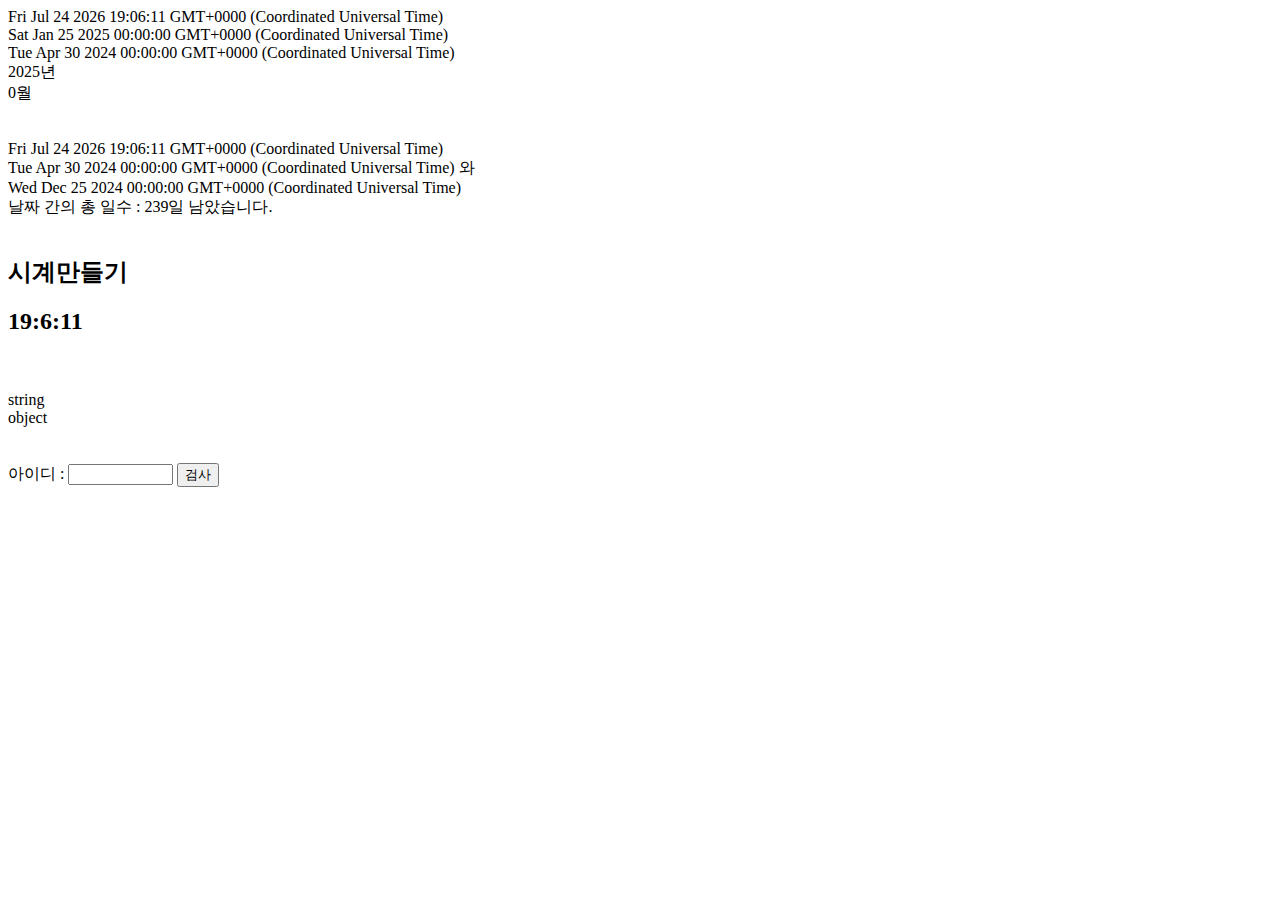
<file: 0430.html>
<!DOCTYPE html>
<html lang="en">
<head>
    <meta charset="UTF-8">
    <meta name="viewport" content="width=device-width, initial-scale=1.0">
    <title>Document</title>
</head>
<body>
    
    <script>        

        let d = Date();
        let d1 = new Date(2024, 12, 25);
        let d2 = new Date("April 30 2024")
        document.write(d + "<br>");
        document.write(d1 + "<br>");
        document.write(d2 + "<br>");
        document.write(d1.getFullYear() + "년" + "<br>");
        document.write(d1.getMonth() + "월" + "<br><br><br>"); 


        // 남은 일수 계산하기
        let date = Date();
        let date1 = new Date("04/30/2024");
        let date2 = new Date("12/25/2024");
        let diff = date2.getTime() - date1.getTime();
        let diff_days = diff / (1000 * 3600 * 24);
        document.write(date + "<br>")
        document.write(
            date1 + " 와 <br>"
            + date2 + "<br> 날짜 간의 총 일수 : "
            + diff_days + "일 남았습니다.");
        
    </script>
    <br>
    <br>
    <!-- 시계 만들기 -->
    <h2>시계만들기</h2>
    <h2 id = 'clock'></h2>
    <script>
        function setClock() {
            let now = new Date();
            let s = now.getHours() + ":" + now.getMinutes() + ":" + now.getSeconds();
            document.getElementById('clock').innerHTML = s;

            setTimeout('setClock()', 1000);  
        }
        setClock();
        // setTimeout을 사용해 1초 단위로 시간이 흐름
    </script>
    <br>
    <br>
    <script>
        let sLiteral = "문자열 리터럴";

        sObject = new String("문자열 객체");

        document.writeln(typeof (sLiteral) + '<br>');
        document.writeln(typeof (sObject) + '<br>');

    </script>
    <br>
    <br>
    <script>
        function checkID() {
            let y = document.getElementById("ID").value;
            if(s.length < 5)
            alert("아이디는 5글자 이상이어야 합니다.");
        }

    </script>
        아이디 : <input type="text" id = "id" size=10>
        <button onclick="checkID()">검사</button>
</body>
</html>
</file>
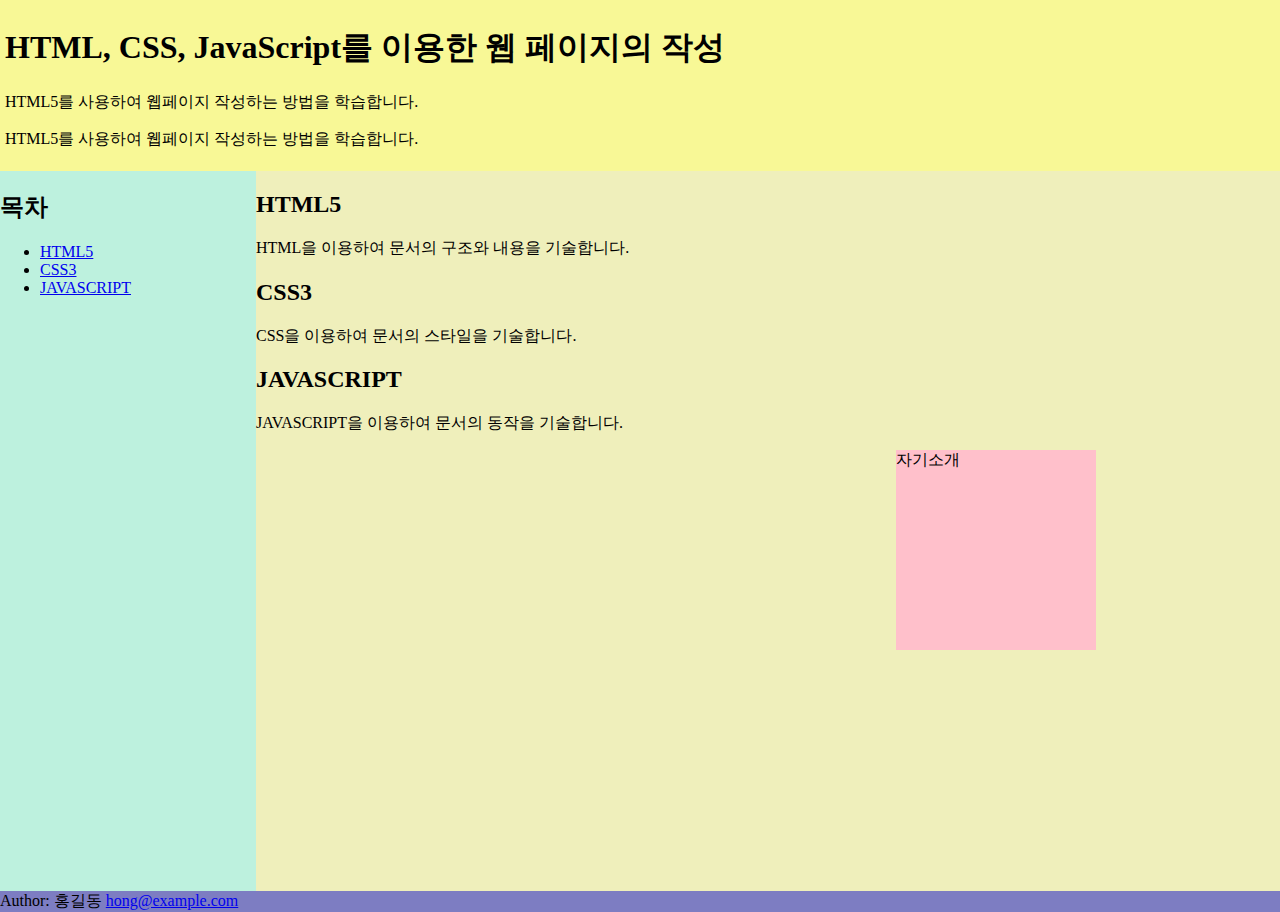
<file: 123.html>
<!DOCTYPE html>
<html lang="ko">
<head>
 <meta charset="UTF-8">
 <title>웹페이지제작</title>
 <style>
    html, body {
        height: 100%; 
        margin:0px;
    }
    header {
        background-color: rgba(247, 247, 143, 0.932);
        padding:5px;
        margin:0px;
    }
 nav {
    float: left; width: 20%; height: 80%; 
    background: rgba(170, 237, 213, 0.775);
    }
 section {
    float: left; width: 80%; height: 80%; 
    background-color: rgb(239, 239, 187);
    }
 footer { 
    background-color: rgb(125, 125, 194); 
    /* margin: 0px 0px 0px 0px;*/
    clear:both ; 
 }

 div {
    position:absolute;
    top:50%;
    left:70%;
    background-color: pink;
    width:200px;
    height: 200px;
    } 
 </style>
</head>

<body>
 <header>
    <h1>HTML, CSS, JavaScript를 이용한 웹 페이지의 작성</h1>
    <p>HTML5를 사용하여 웹페이지 작성하는 방법을 학습합니다.</p>
    <p>HTML5를 사용하여 웹페이지 작성하는 방법을 학습합니다.</p>
 </header>
 
 <nav>
    <h2>목차</h2>
 <ul>
    <li><a href=#html> HTML5 </a></li>
    <li><a href=#css> CSS3 </a></li>
    <li><a href=#js> JAVASCRIPT </a></li>
 </ul>
 </nav>
 
 <section>
    <article id="html">
        <h2>HTML5</h2>
        <p>HTML을 이용하여 문서의 구조와 내용을 기술합니다. </p>
 </article>
    
    <article id="css">
        <h2>CSS3</h2>
        <p>CSS을 이용하여 문서의 스타일을 기술합니다. </p>
    </article>
 
    <article id="js">
        <h2>JAVASCRIPT</h2>
        <p>JAVASCRIPT을 이용하여 문서의 동작을 기술합니다. </p>
    </article>

<div id="profile">
     자기소개
 </div>
 </section>
 
 <footer>
    <p>Author: 홍길동 <a href="mailto:hong@example.com">hong@example.com</a></p>
 </footer>
</body>
</html>
</file>
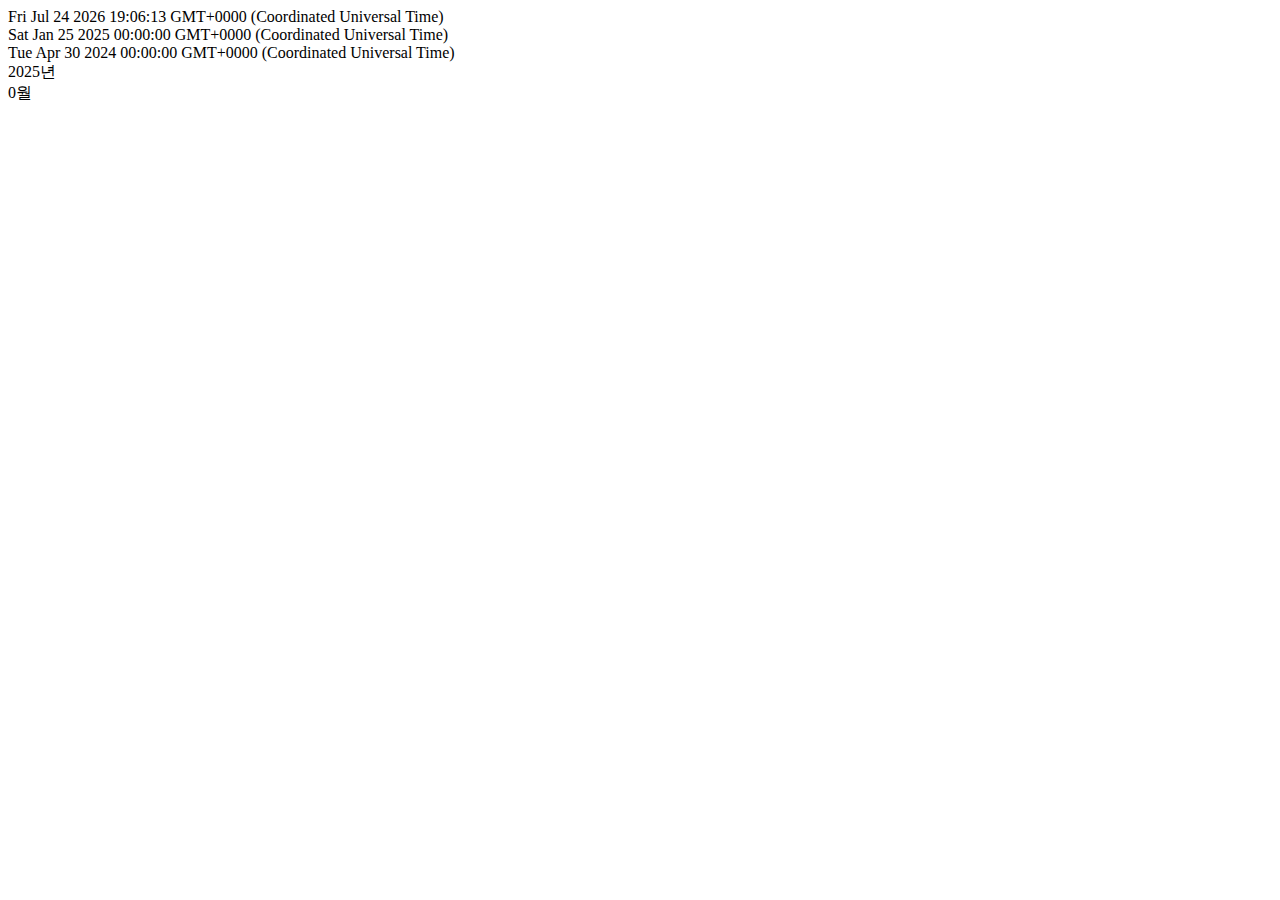
<file: 240430.html>
<!DOCTYPE html>
<html lang="en">
<head>
    <meta charset="UTF-8">
    <meta name="viewport" content="width=device-width, initial-scale=1.0">
    <title>Document</title>
</head>
<body>
    <script>
        let d = Date();
        let d1 = new Date(2024, 12, 25);
        let d2 = new Date("April 30 2024")
        document.write(d + "<br>");
        document.write(d1 + "<br>");
        document.write(d2 + "<br>");
        document.write(d1.getFullYear() + "년" + "<br>");
        document.write(d1.getMonth() + "월");

    </script>
</body>
</html>
</file>
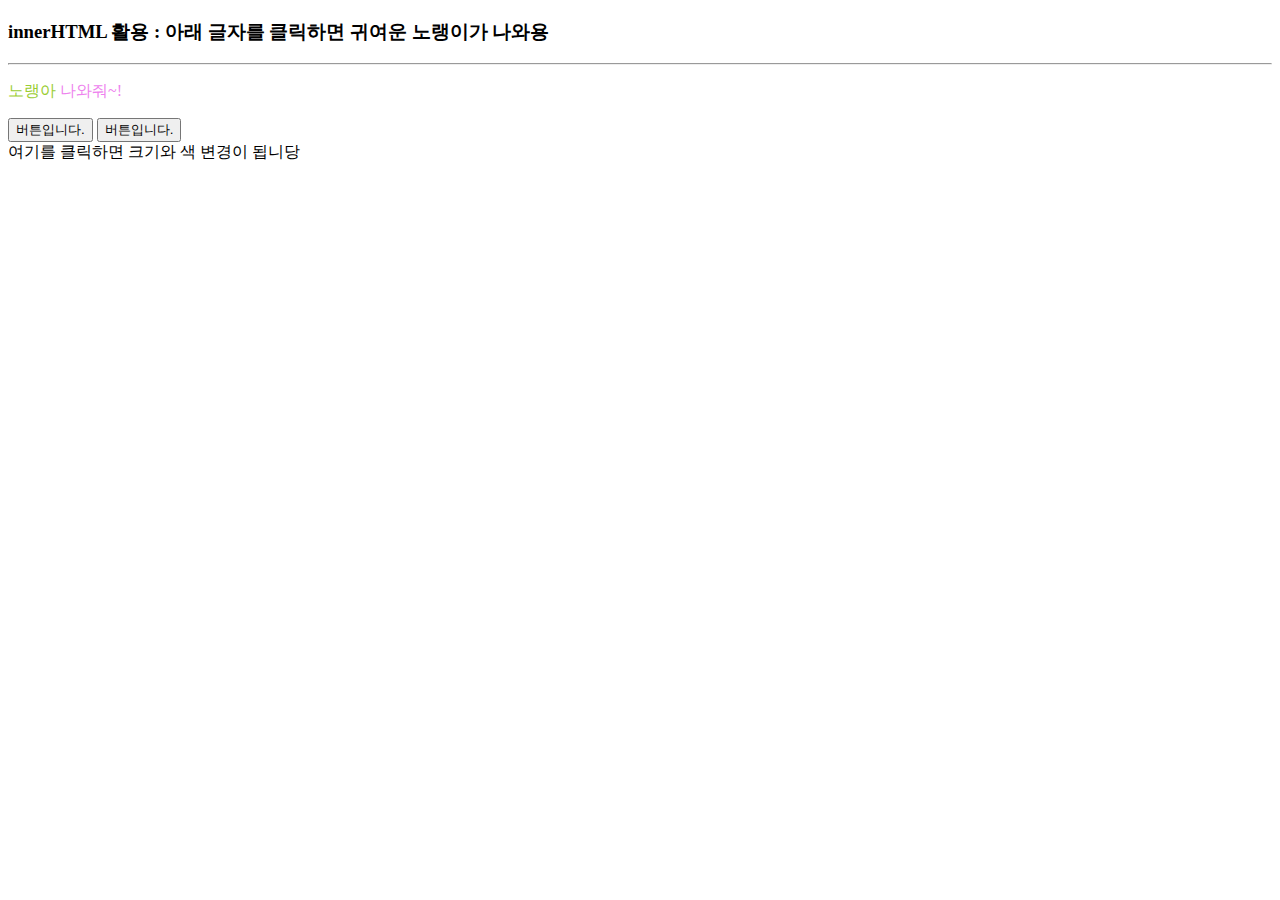
<file: 240514.html>
<!DOCTYPE html>
<html lang="en">
<head>
    <meta charset="UTF-8">
    <meta name="viewport" content="width=device-width, initial-scale=1.0">
    <title>Document</title>
</head>
<body>
    <script>
        function change() {
            let p = document.getElementById("firstP");
            p.innerHTML = "짜 <img src = 'image/노랭이.jpg'> 잔";
        }

        function change1(obj, size, color) {
            obj.style.color = color;
            obj.style.fontSize = size;

        }
    </script>

    <h3>innerHTML 활용 : 아래 글자를 클릭하면 귀여운 노랭이가 나와용</h3>
    <hr>
    <p id = "firstP" style="color: yellowgreen;"
    onclick="change()">
    노랭아 <span style="color: violet;">나와줘~!</span>
    </p>

    <button onclick="change1(this, '30px', 'navy')">버튼입니다.</button>
    <button onclick="change1(this, '30px', 'green')">버튼입니다.</button>

    <div onclick="change1(this, '30px', 'pink')">
        여기를 클릭하면 크기와 색 변경이 됩니당
    </div>
</body>
</html>
</file>
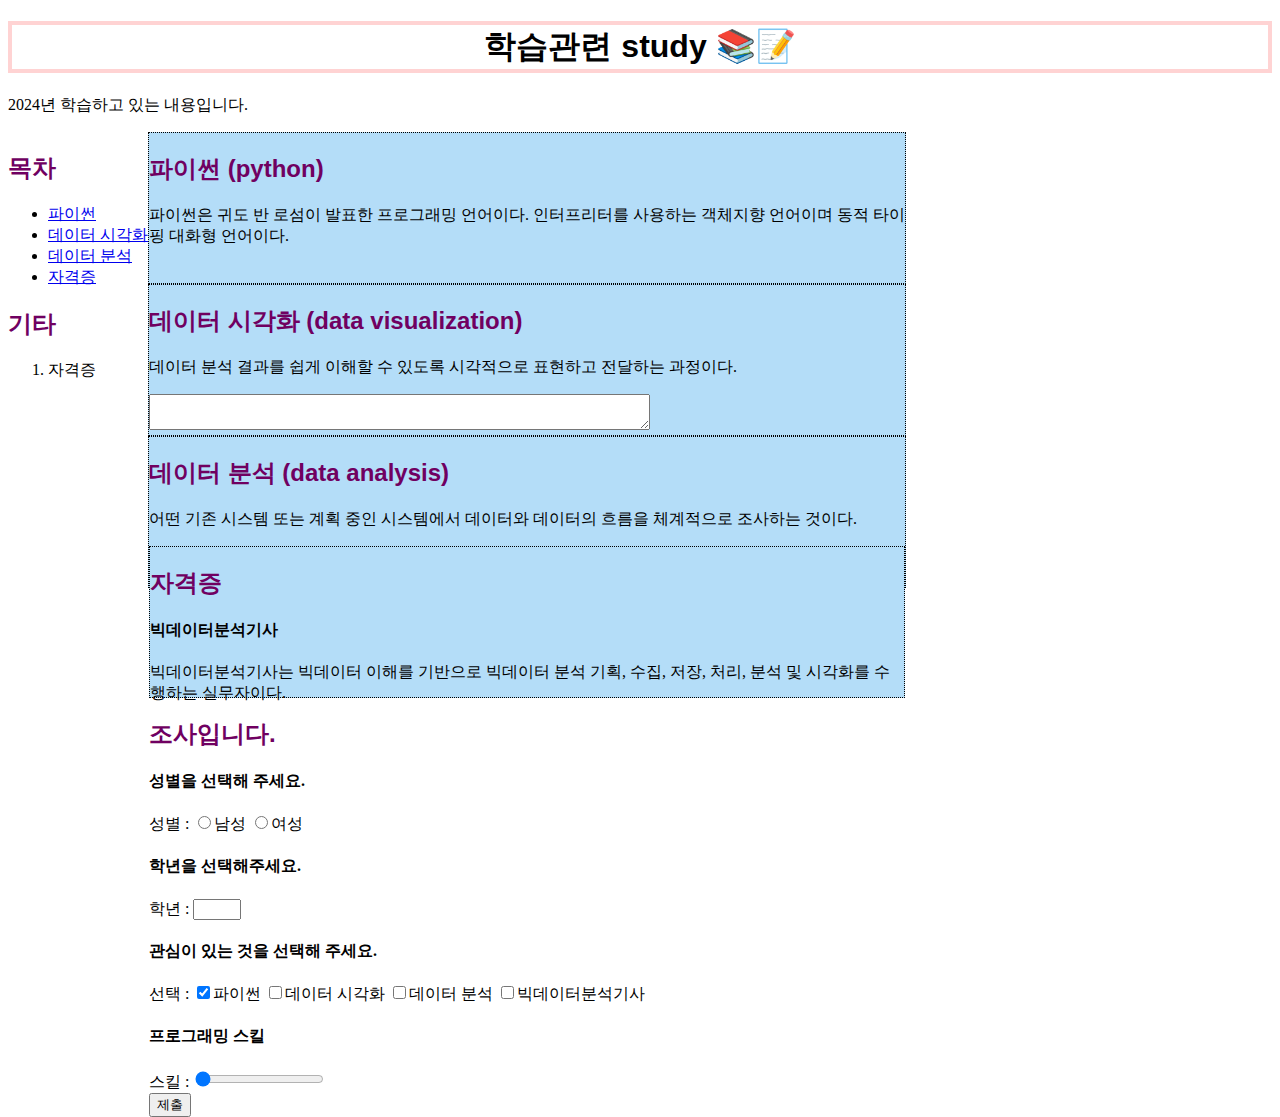
<file: 3주차.html>
<!DOCTYPE html>
<title>시맨틱 태그로 구조화 연습</title>
<head>
    <link rel="stylesheet" href="mycss.css">
</head>

<body>

    <!-- 헤더 -->
    <header>
        <h1>학습관련 study 📚📝</h1>
        <p>2024년 학습하고 있는 내용입니다.</p>
    </header>

    <!-- 목차 만들기 -->
    <nav>
        <h2>목차</h2>
        <ul> <!-- 순서를 주고 싶다면 ol 사용 -->
            <li><a href="#파이썬">파이썬</a></li>
            <li><a href="#데이터 시각화">데이터 시각화</a></li>
            <li><a href="#데이터 분석">데이터 분석</a></li>
            <li><a href="#자격증">자격증</a></li>
        </ul>
        <h2>기타</h2>
        <ol>
            <li>자격증</li>
        </ol>
    </nav>

    <!-- 섹션 -->
    <section>
        <article id = "py">
            <h2>파이썬 (python)</h2>
            <p>파이썬은 귀도 반 로섬이 발표한 프로그래밍 언어이다. 인터프리터를 사용하는 객체지향 언어이며 동적 타이핑 대화형 언어이다.</p>
        </article>
        <article id = "data visualization">
            <h2>데이터 시각화 (data visualization)</h2>
            <p>데이터 분석 결과를 쉽게 이해할 수 있도록 시각적으로 표현하고 전달하는 과정이다.</p>
            <textarea name="feedback" rows="2" cols="60">
            </textarea>
        </article>
        <article id= "data analysis">
            <h2>데이터 분석 (data analysis)</h2>
            <p>어떤 기존 시스템 또는 계획 중인 시스템에서 데이터와 데이터의 흐름을 체계적으로 조사하는 것이다.</p>
        <article id = "license">
            <h2>자격증 <h/2></h>
            <h4>빅데이터분석기사</h4>
            <p>빅데이터분석기사는 빅데이터 이해를 기반으로 빅데이터 분석 기획, 수집, 저장, 처리, 분석 및 시각화를 수행하는 실무자이다.</p>
            </h2>
        </article>
        <h2>조사입니다. </h2>
        <h4>성별을 선택해 주세요.</h4>
            <form>
                성별 :
                    <input type="radio" name="gender" value="male">남성
                    <input type="radio" name="gender" value="female">여성 <br>
                    <h4>학년을 선택해주세요.</h4>
                학년 :
                    <input type="number" min="1" max="4">
                    <h4>관심이 있는 것을 선택해 주세요.</h4>
                선택 :
                    <input type="checkbox" name="fruits" value="apple" checked>파이썬
                    <input type="checkbox" name="fruits" value="grape">데이터 시각화
                    <input type="checkbox" name="fruits" value="grape">데이터 분석
                    <input type="checkbox" name="fruits" value="orange">빅데이터분석기사
                    <h4>프로그래밍 스킬</h4>
                스킬 :
                    <input type="range" min="1" max="10" value="1"><br>
                    <input type="submit" value="제출" />

            </form>
    </section>

</body>
</html>
</file>
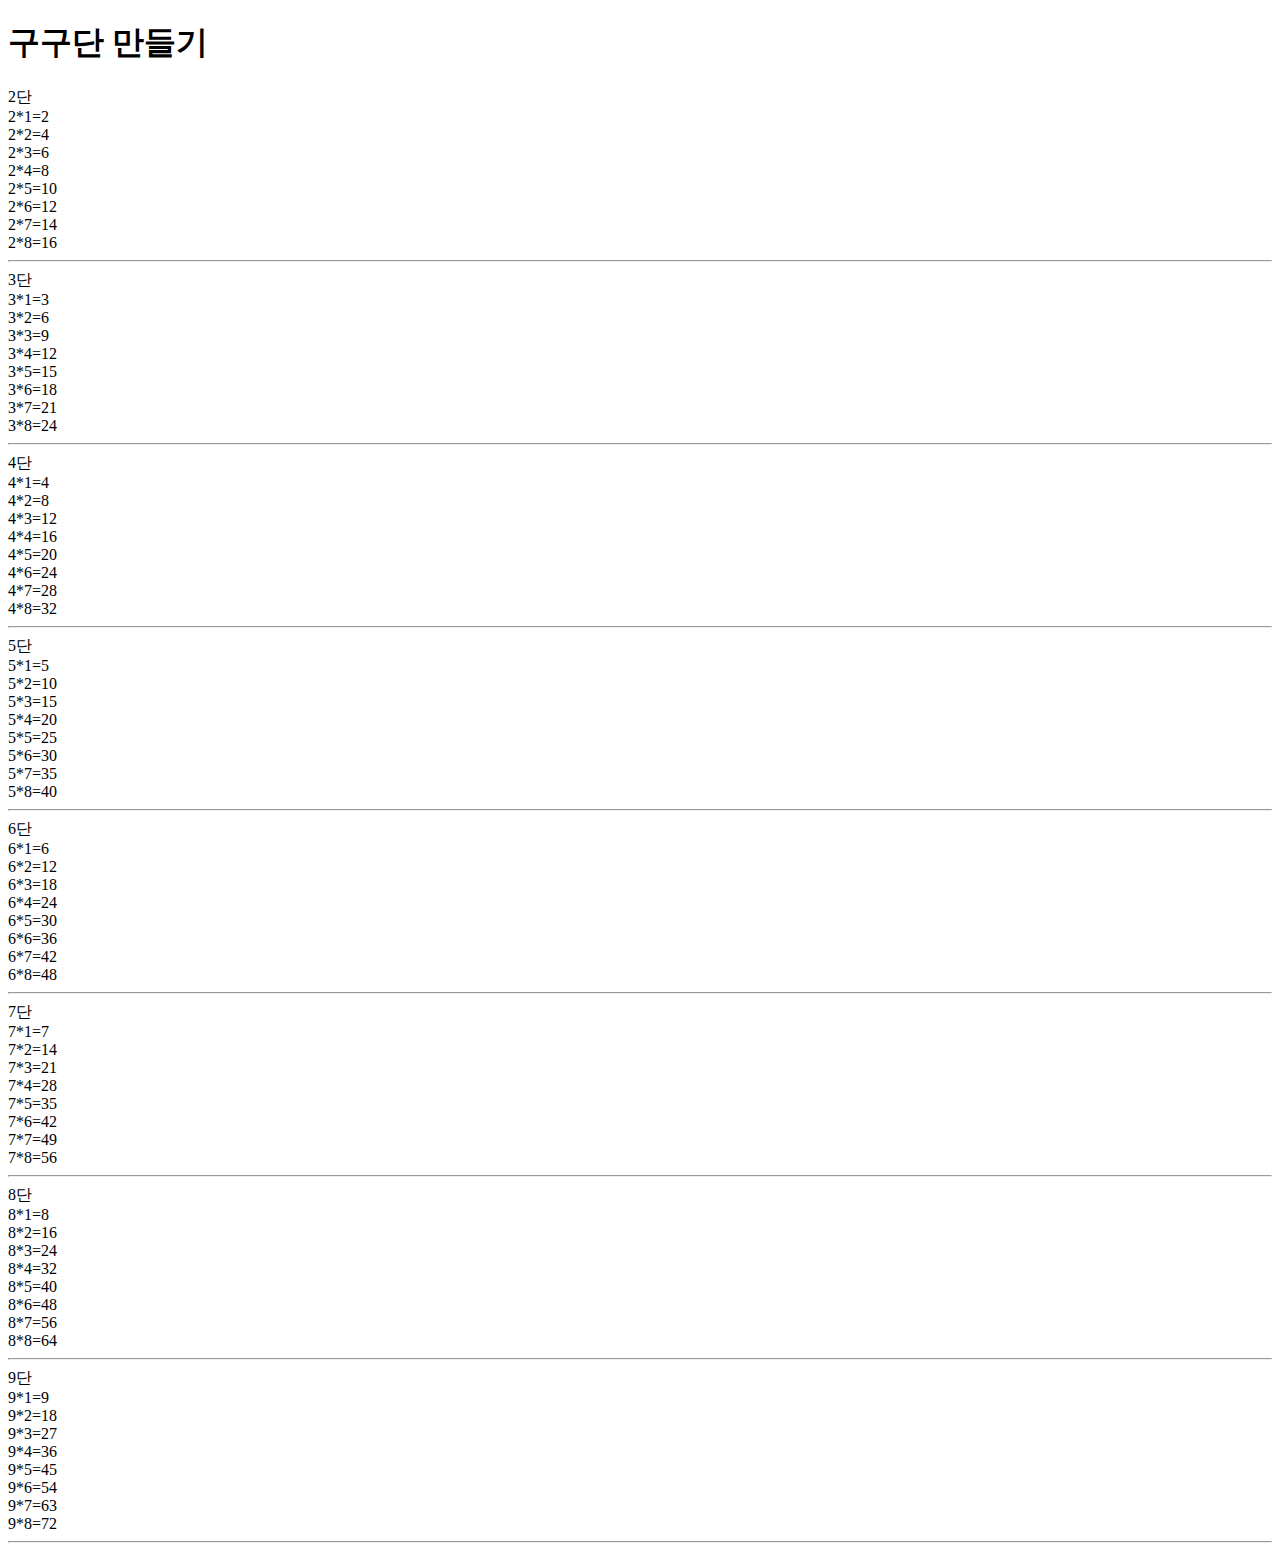
<file: 71.html>
<!DOCTYPE html>
<html lang="en">
<head>
    <meta charset="UTF-8">
    <meta name="viewport" content="width=device-width, initial-scale=1.0">
    <title>구구단</title>
</head>
<body>
    <h1>구구단 만들기</h1>
    <script>
        for(let dan=2; dan<=9; dan++){
            document.write(dan + "단<br>"); //단 시작 위치
            for(i=1;i<9;i++){
                document.write(dan + "*" + i + "=" + dan*i + "<br>")
            } //한 단이 끝나는 위치
            document.write("<hr>");
        }
    </script>

</body>
</html>
</file>
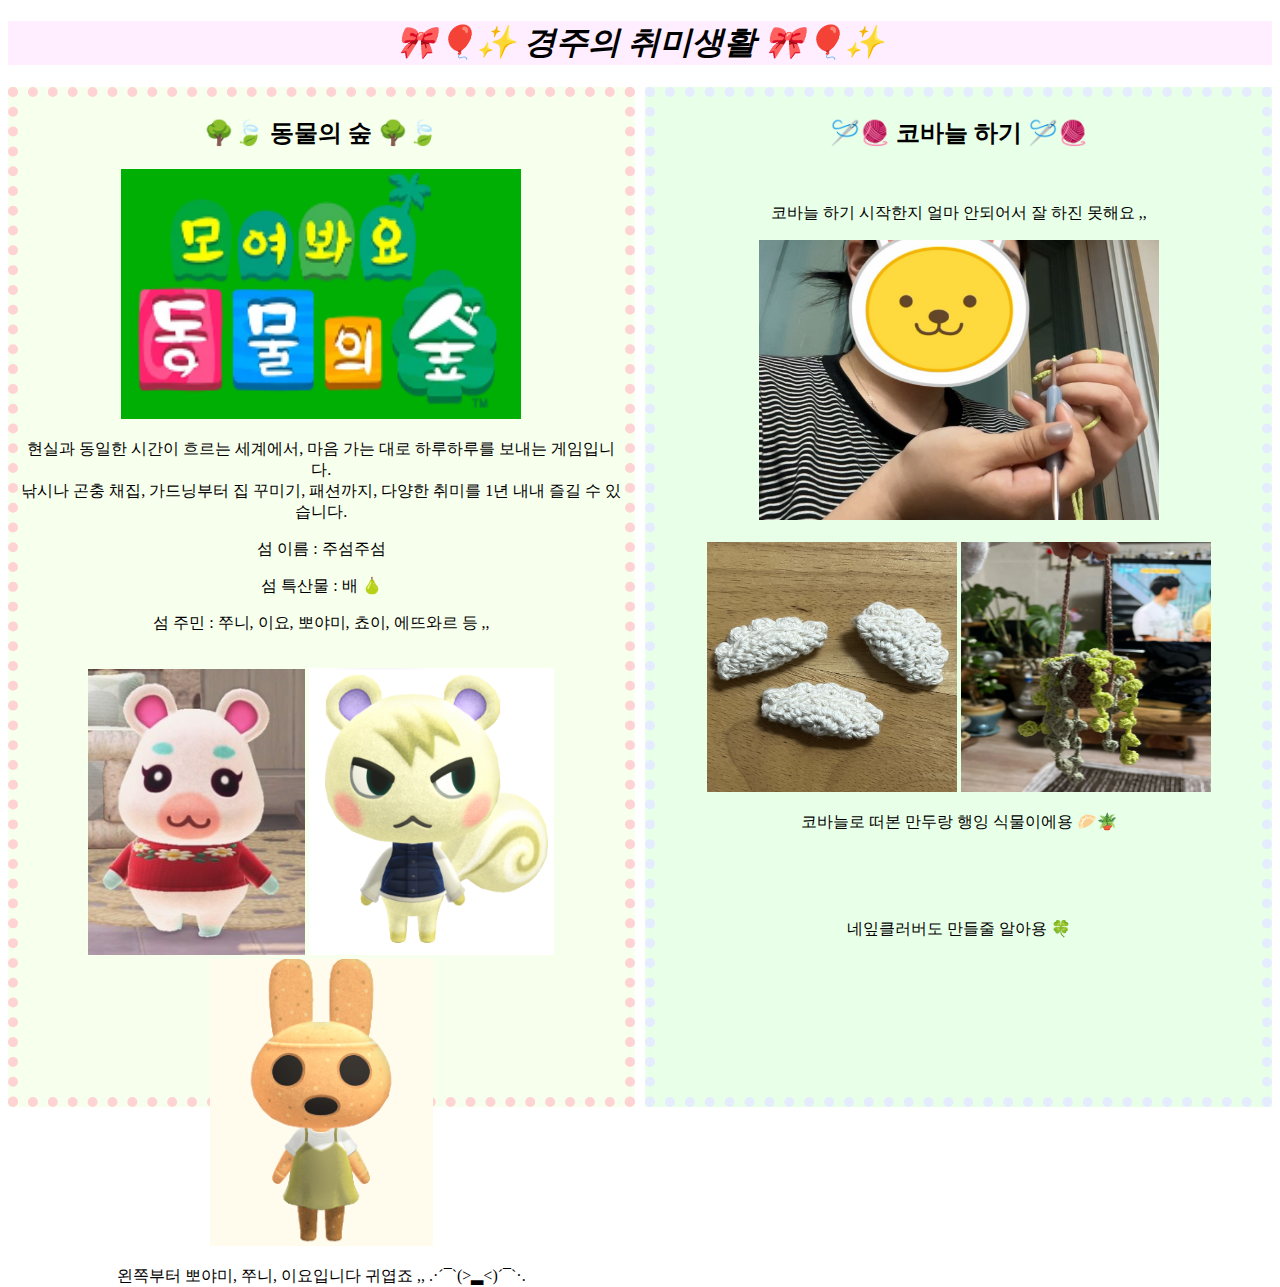
<file: hobby.html>
<!DOCTYPE html>
<html lang="en">
<head>
    <meta charset="UTF-8">
    <meta name="viewport" content="width=device-width, initial-scale=1.0">
    <title>hobby</title>
</head>

<body>

    <link rel="stylesheet" href="hobby_css.css">
    
    <header>
        <h1 id="a">🎀🎈✨ 경주의 취미생활 🎀🎈✨</h1>
    </header>

    <section>
        <article id="art1">
            <h2>🌳🍃 동물의 숲 🌳🍃</h2>
            <img src="image/동물의 숲.PNG" alt="" width="400" height="250">
            <p>현실과 동일한 시간이 흐르는 세계에서, 마음 가는 대로 하루하루를 보내는 게임입니다. <br>
            낚시나 곤충 채집, 가드닝부터 집 꾸미기, 패션까지, 다양한 취미를 1년 내내 즐길 수 있습니다.</p>
            <p>섬 이름 : 주섬주섬</p>
            <p>섬 특산물 : 배 🍐</p>
            <p>섬 주민 : 쭈니, 이요, 뽀야미, 쵸이, 에뜨와르 등 ,,</p> <br>
            <img src="image/뽀야미.PNG" alt=""> <img src="image/쭈니.PNG" alt="" width="245" > <img src="image/이요.PNG" alt="" width="223">
            <p>왼쪽부터 뽀야미, 쭈니, 이요입니다 귀엽죠 ,, .·´¯`(>▂<)´¯`·. </p>
        </article>

        <aside id="art2">
            <h2>🪡🧶 코바늘 하기 🪡🧶</h2> <br>
            <p>코바늘 하기 시작한지 얼마 안되어서 잘 하진 못해요 ,,</p>
            <img src="image/코바늘하는나.jpg" alt="" width="400" height="280"> <br> <br>
            <img src="image/만두.jpg" alt="" width="250" height="250"> <img src="image/코바늘식물.jpg" alt="" width="250" height="250">
            <p>코바늘로 떠본 만두랑 행잉 식물이에용 🥟🪴</p> <br><br><br>
            <p>네잎클러버도 만들줄 알아용 🍀</p>
        </aside>
    </section>

</body>
</html>
</file>
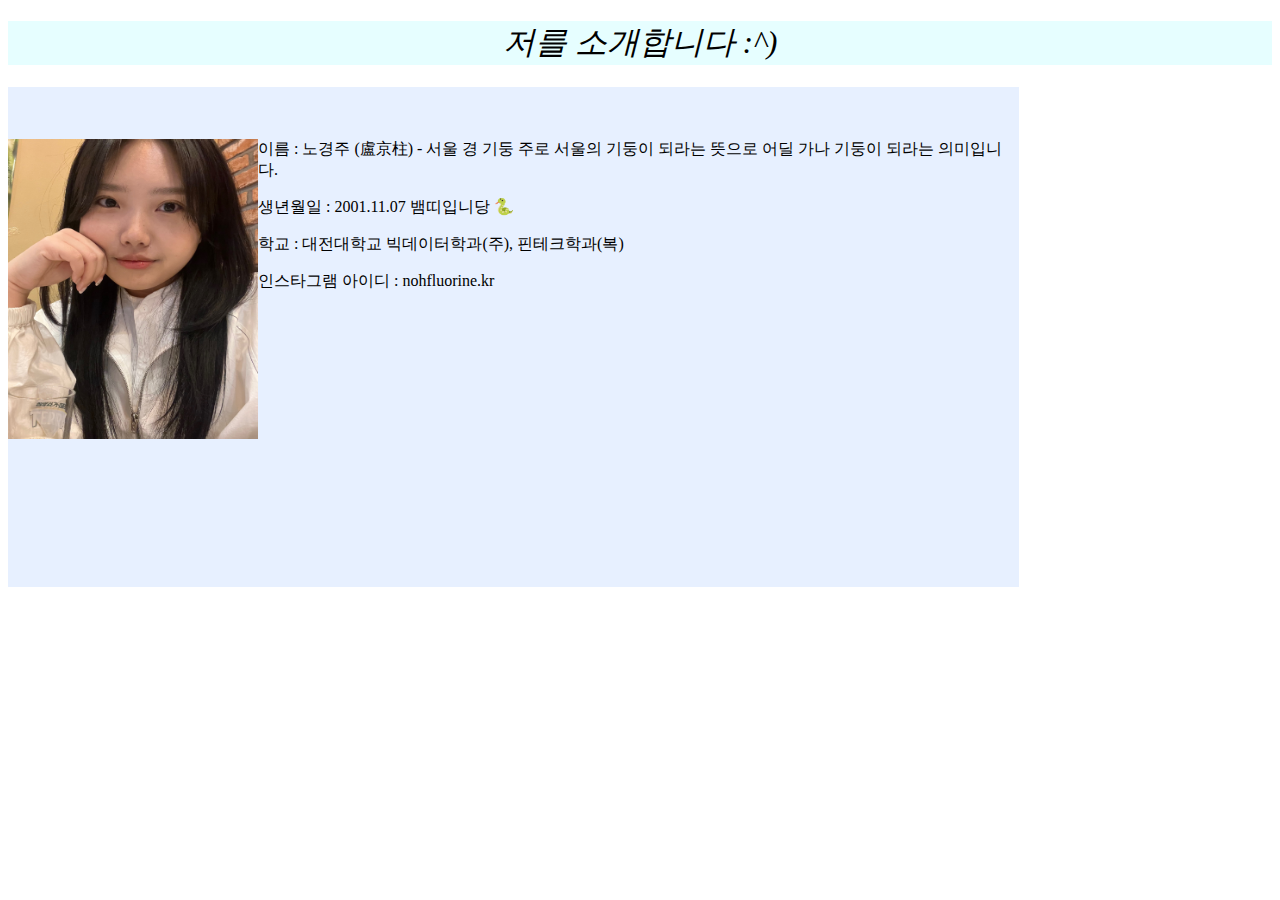
<file: pr.html>
<!DOCTYPE html>
<html lang="en">
<head>
    <meta charset="UTF-8">
    <meta name="viewport" content="width=device-width, initial-scale=1.0">
    <title>pr</title>
</head>

<body>

    <link rel="stylesheet" href="pr_css.css">

    <header>
        <h1 id="pr">저를 소개합니다 :^)</h1>
    </header>

    <section>
        <br>
        <br>
        <div id="first">
        <img class="left" src="image/나.jpg" alt="" width="250" height="300">
        <p>이름 : 노경주 (盧京柱) - 서울 경 기둥 주로 서울의 기둥이 되라는 뜻으로 어딜 가나 기둥이 되라는 의미입니다.</p>
        <p>생년월일 : 2001.11.07 뱀띠입니당 🐍</p>
        <p>학교 : 대전대학교 빅데이터학과(주), 핀테크학과(복)</p>
        <p>인스타그램 아이디 : nohfluorine.kr</p>
        </div>



    </section>
</body>
</html>
</file>
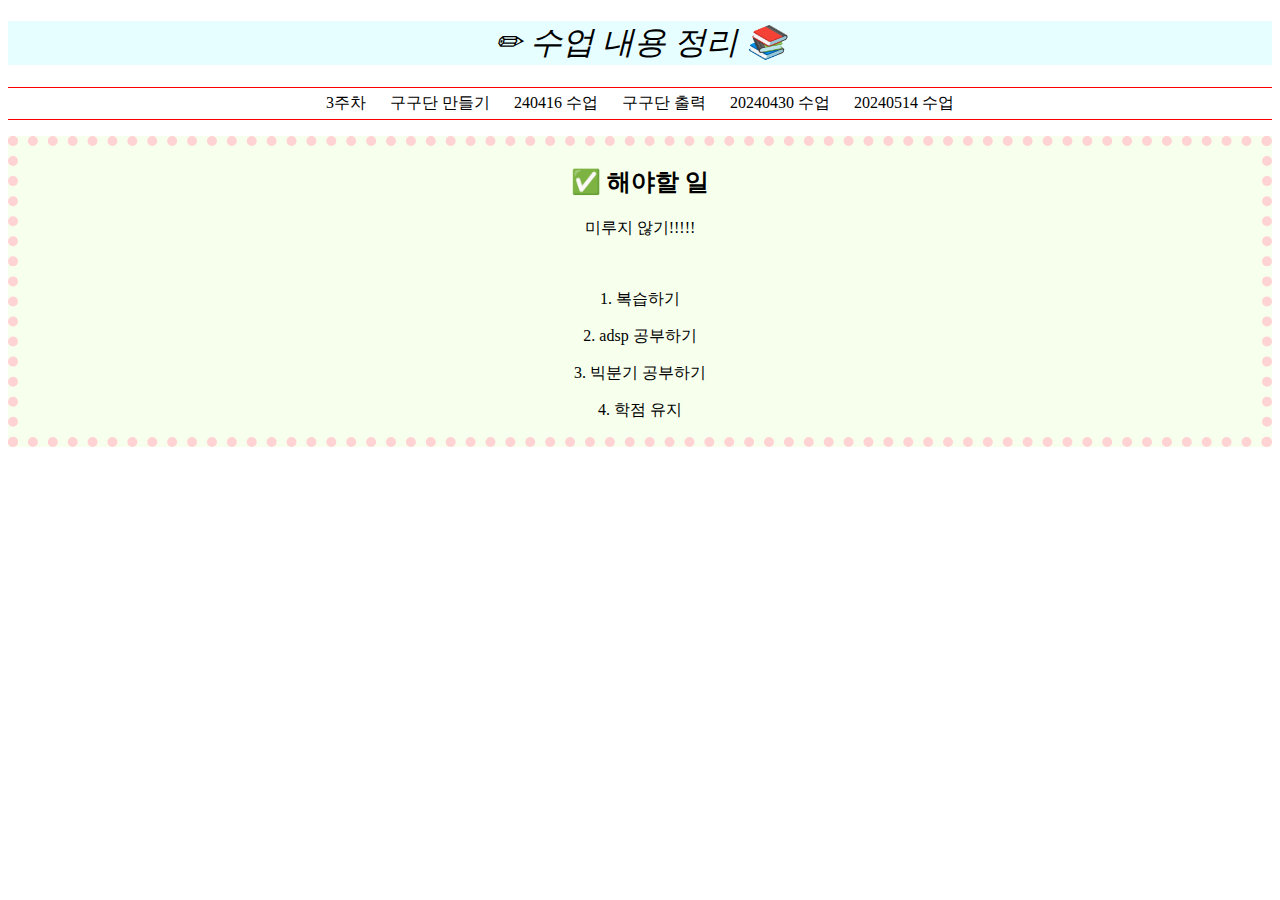
<file: study.html>
<!DOCTYPE html>
<html lang="en">
<head>
    <meta charset="UTF-8">
    <meta name="viewport" content="width=device-width, initial-scale=1.0">
    <title>Document</title>
</head>

<body>

    <link rel="stylesheet" href="study_css.css">
    
    <header>
        <h1 id="sut">✏ 수업 내용 정리 📚</h1>
    </header>

    <ul class="nav">
        <li><a href="3주차.html">3주차</a></li>
        <li><a href="71.html">구구단 만들기</a></li>
        <li><a href="7.html">240416 수업</a></li>
        <li><a href="7-2.html">구구단 출력</a></li>
        <li><a href="0430.html">20240430 수업</a></li>
        <li><a href="240514.html">20240514 수업</a></li>
    </ul>

    <section>
        <article id="art1">
            <h2>✅ 해야할 일</h2>
            <p>미루지 않기!!!!!</p>
            <br>
            <p>1. 복습하기</p>
            <p>2. adsp 공부하기</p>
            <p>3. 빅분기 공부하기</p>
            <p>4. 학점 유지</p>
            
        </article>
    </section>

</html>
</file>
<file: mycss.css>
h1{
    font-family: Impact, Haettenschweiler, 'Arial Narrow Bold', sans-serif;
    border: 4px solid rgb(255, 211, 211);
    text-align: center;

}
h2{
    color: hsl(308, 100%, 22%);
    font-family: 'Lucida Sans', 'Lucida Sans Regular', 'Lucida Grande', 'Lucida Sans Unicode', Geneva, Verdana, sans-serif;
}
nav{
    float: left;
}
section{
    width: 60%;
    float: left;
}
article {
    height: 150px;
    border-color: black;
    border: 1px;
    border-style:  dotted;
    background-color:  rgb(180, 221, 248);
}
</file>
<file: hobby_css.css>
#a{
    font-style: oblique;
    background-color: rgb(254, 238, 255);
    text-align: center;
}

#art1, #art2 {
display: inline-block;
vertical-align: top; /* 위쪽 정렬 */
}

#art1{
    background-color: rgb(247, 255, 237); width: 48%; height: 1000px;
    text-align: center;
    border: 10px dotted rgb(255, 211, 211);
}

#art2{
    background-color: rgb(232, 255, 232); width: 48%; height: 1000px;
    text-align: center;
    float: right;
    position: static;
    border: 10px dotted rgb(229, 236, 255);
}
</file>
<file: pr_css.css>
#pr{
    text-align: center;
    background-color: rgb(230, 254, 255);
    font-style: oblique;
    font-weight: unset;    
    }

section{
    background-color: rgb(231, 240, 255);
    width: 80%; height: 500px;
}

.left {float: left}
</file>
<file: study_css.css>
#sut{
    text-align: center;
    background-color: rgb(230, 254, 255);
    font-style: oblique;
    font-weight: unset;
}

ul.nav{
    list-style: none;
    text-align: center;
    border-bottom: 1px solid red;
    border-top: 1px solid red;
    padding: 5px
}

.nav li{
    display: inline;
    text-transform: uppercase;
    padding: 10px;
}

.nav li a{
    text-decoration: none;
    color: black;
}

.nav li a:hover{
    text-decoration:underline;
}

#art1{
    background-color: rgb(247, 255, 237);
    text-align: center;
    border: 10px dotted rgb(255, 211, 211);
}
</file>
